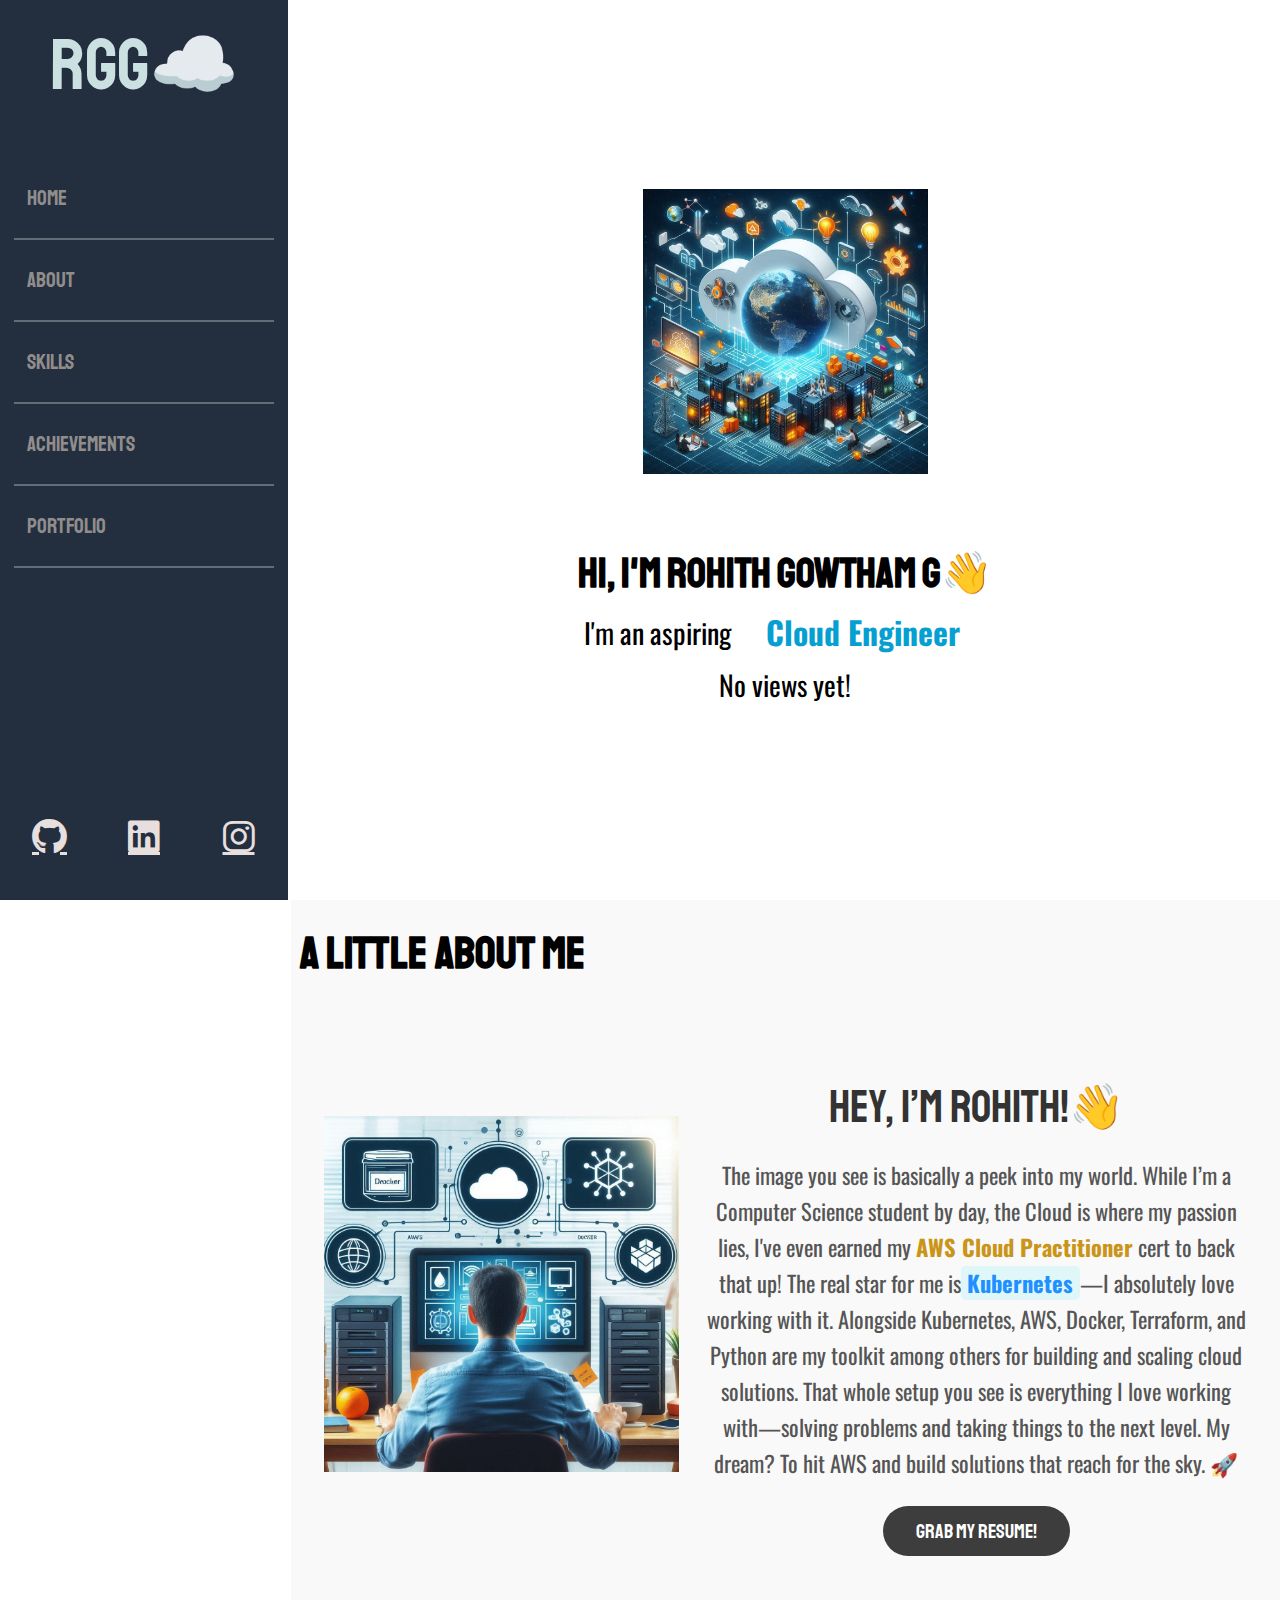
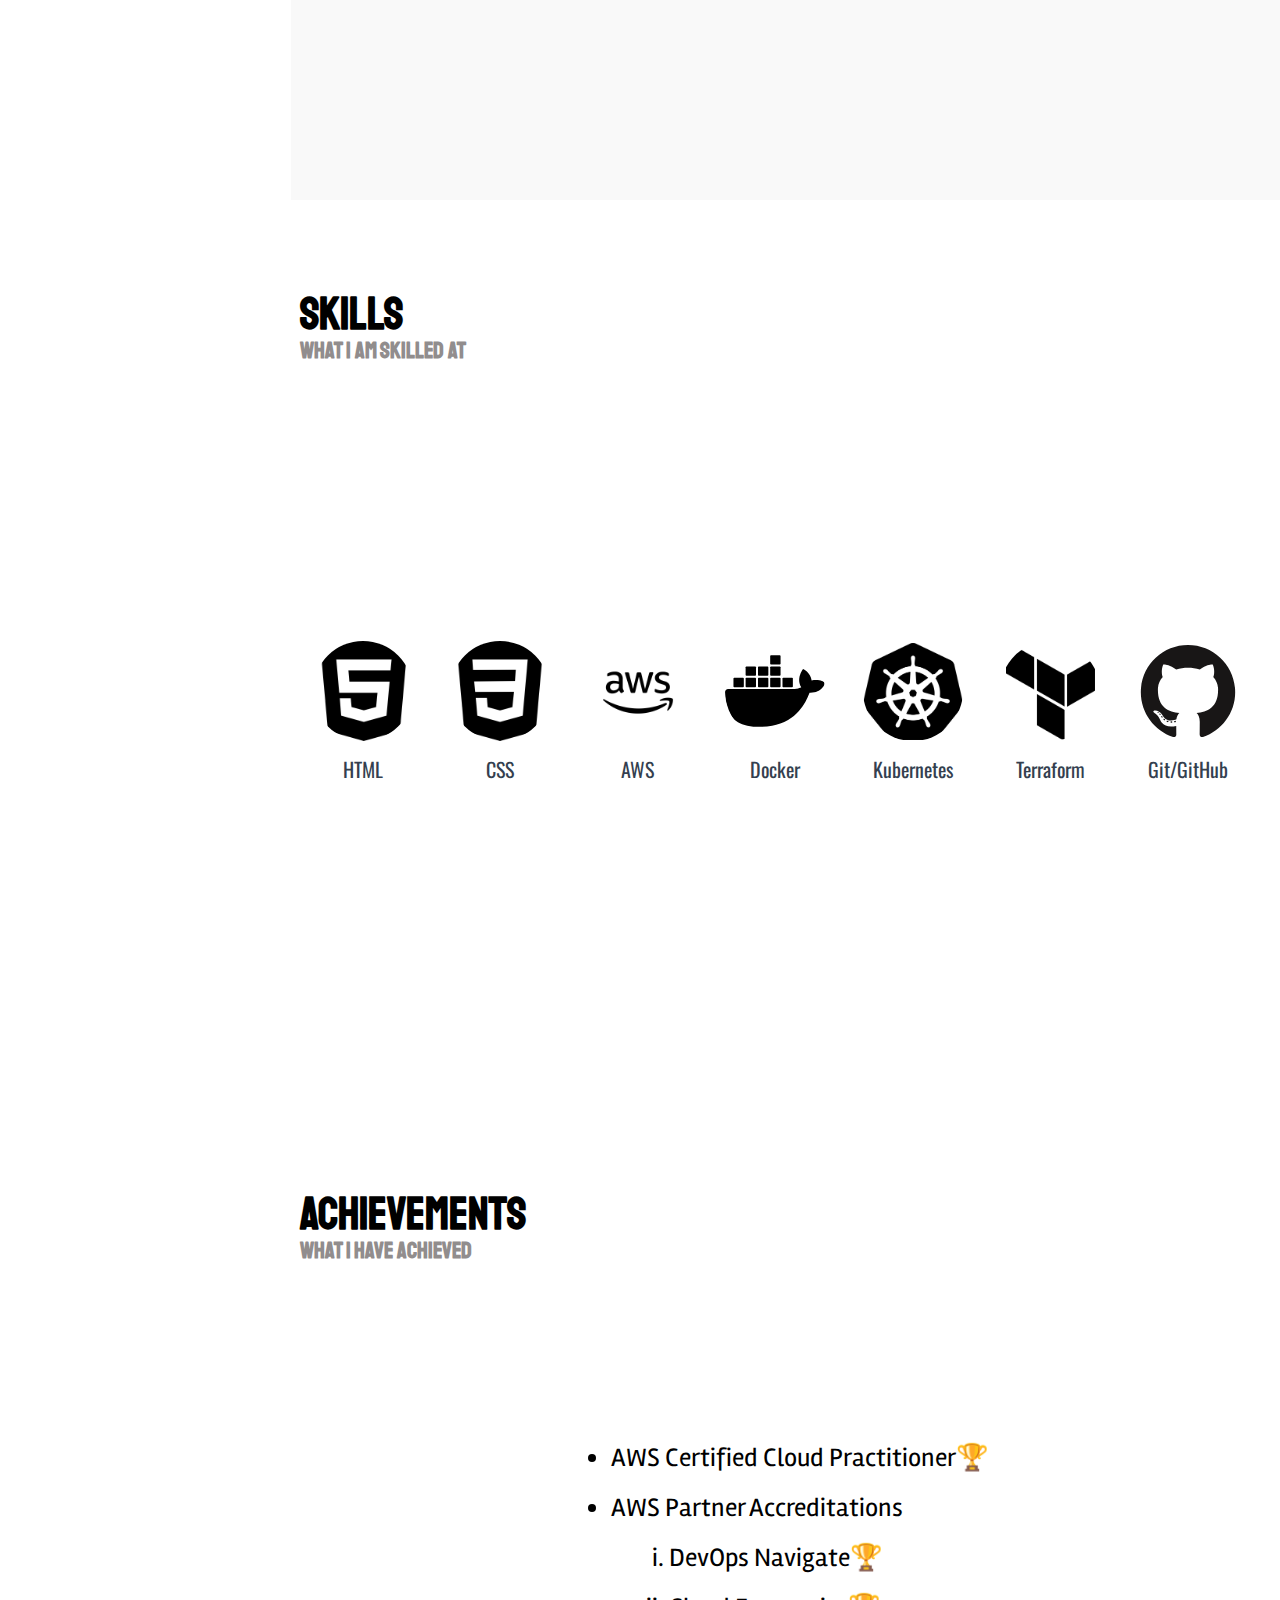
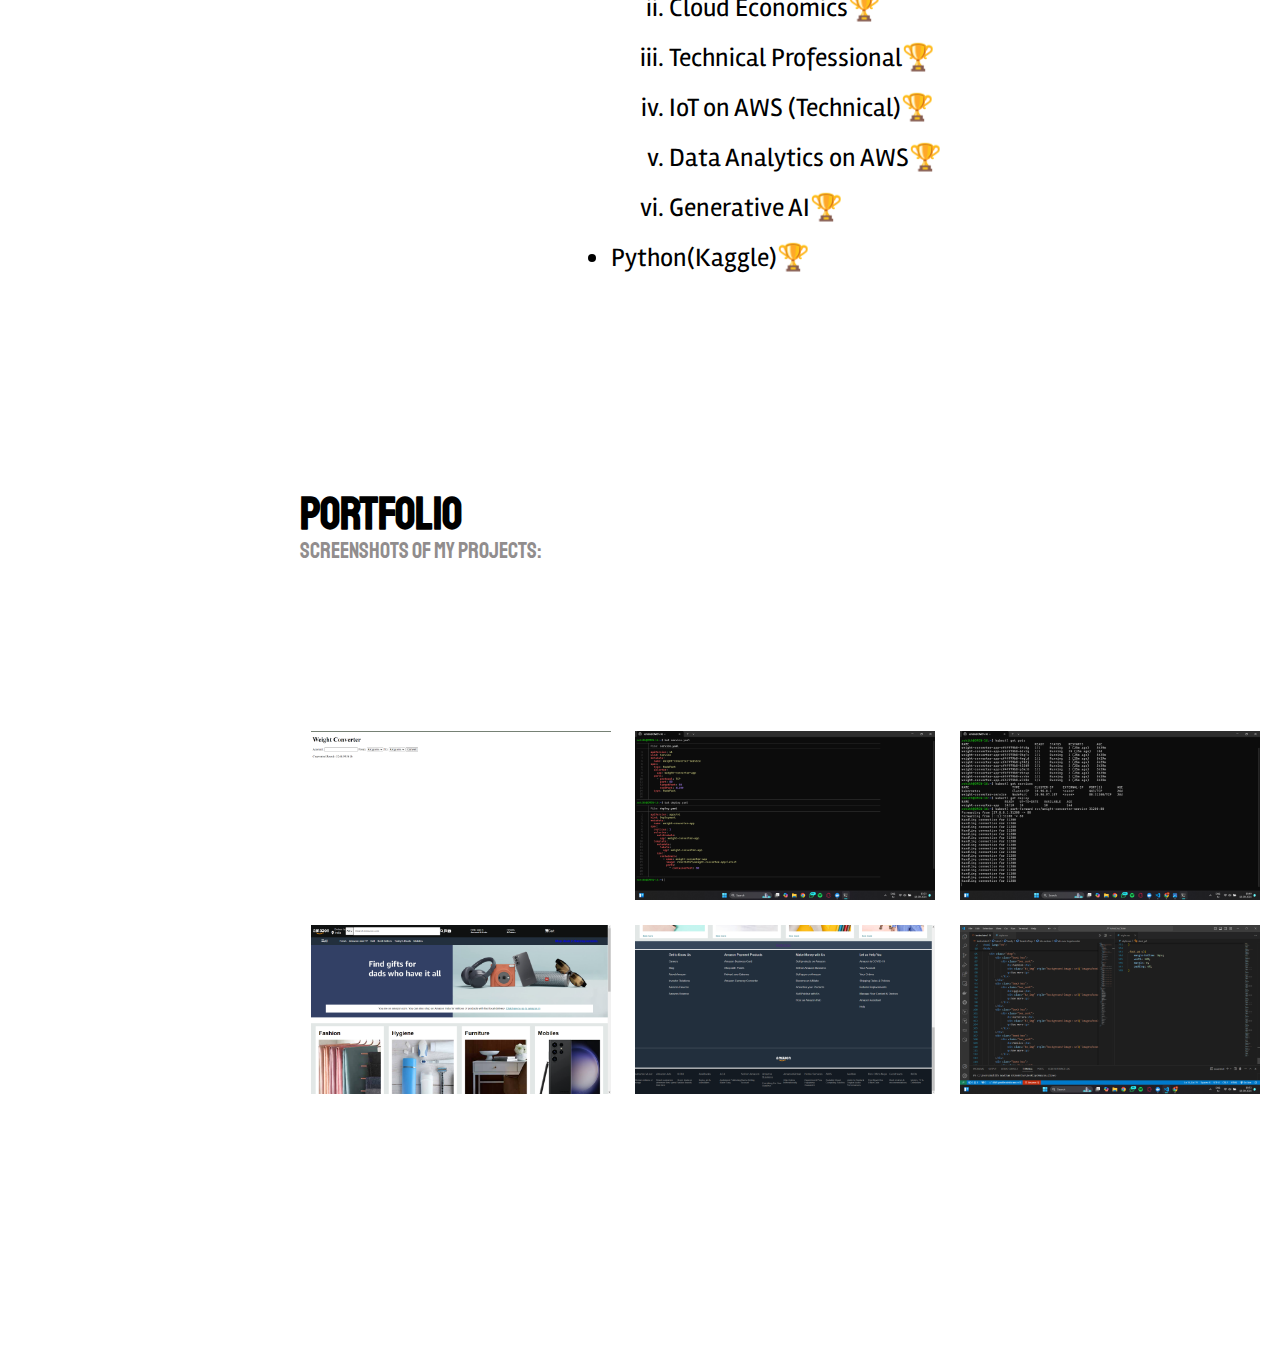
<file: index.html>
<!DOCTYPE html>
<html lang="en">
<head>
    <meta charset="UTF-8">
    <meta name="viewport" content="width=device-width, initial-scale=1.0">
    <title>Rohith Gowtham G</title>
    <link rel="apple-touch-icon" sizes="180x180" href="icons/apple-touch-icon.png">
    <link rel="icon" type="image/png" sizes="32x32" href="icons/favicon-32x32.png">
    <link rel="icon" type="image/png" sizes="16x16" href="icons/favicon-16x16.png">
    <link rel="manifest" href="icons/site.webmanifest">
    <link rel="stylesheet" href="style.css">
    <link rel="stylesheet" href="https://cdnjs.cloudflare.com/ajax/libs/font-awesome/6.0.0-beta3/css/all.min.css">
    <link href="https://fonts.googleapis.com/css?family=Lato" rel="stylesheet">
</head>
<body>
    <div class="hamburger" id="hamburger">
        <span></span>
        <span></span>
        <span></span>
    </div>
    <div class="sidebar" id="sidebar">
        <div class="sidebar-header">
            <h1><a href="https://resume.rohithgowthamg.cloud/" target="_blank" class="side-head">RGG☁️</a></h1>
        </div>
        <nav>
            <ul>
                <li><a href="#home">HOME</a></li>
                <hr>
                <li><a href="#about">ABOUT</a></li>
                <hr> 
                <li><a href="#skills">SKILLS</a></li>
                <hr>
                <li><a href="#achievements">ACHIEVEMENTS</a></li>
                <hr>               
                <li><a href="#portfolio">PORTFOLIO</a></li>
                <hr>
            </ul>
        </nav>
        <div class="socials">
            <a href="https://github.com/rohithgowthamg4927" target="_blank">
                <i class="fab fa-github"></i>
            </a>
            <a href="https://www.linkedin.com/in/rohithgowthamg11/" target="_blank">
                <i class="fab fa-linkedin"></i>
            </a>
            <a href="https://www.instagram.com/rohith._.gowtham/" target="_blank">
                <i class="fab fa-instagram"></i>
            </a>
        </div>
    </div>

    <div class="content">
        <section id="home">
            <div class="home-content">
                <div class="home-img">
                    <img src="images/icon.png" alt="my logo">
                </div>
                <div class="home-name">
                    <h2>Hi, I'm Rohith Gowtham G👋</h2>
                </div>
                <div class="static-text">I'm an aspiring</div>
                <div class="text-effects">
                    <ul>
                        <li><span>Cloud Engineer</span></li>
                        <li><span>DevOps Engineer</span></li>
                        <li><span>Solutions Architect</span></li>
                        <li><span>Software Engineer</span></li>
                    </ul>
                </div>
                <div class="page-views">No views yet!</div>
            </div>
        </section>
        

        <section id="about">
            <div class="about-container">
                <h2>A little about me</h2>
                <div class="about-content">
                    <div class="about-img">
                        <img src="images/logo1.png" alt="My Logo">
                    </div>
                    <div class="about-text">
                        <h3>Hey, I’m Rohith!👋</h3>
                        <p>The image you see is basically a peek into my world. While I’m a Computer Science
                        student by day, the Cloud is where my passion lies, I've even earned my <a href="https://www.credly.com/badges/208a233e-62c8-44f6-928e-e6fd290c16bb" target="_blank" class="badge-link">AWS Cloud Practitioner</a> cert to back that up! The real star for me is<span class="kubernetes-highlight">Kubernetes</span>—I absolutely love working with
                        it. Alongside Kubernetes, AWS, Docker, Terraform, and Python are my toolkit among others for building and scaling cloud
                        solutions. That whole setup you see is everything I love working with—solving problems and taking things to the next
                        level. My dream? To hit AWS and build solutions that reach for the sky. 🚀</p>
                        <div class="download-button">
                            <a href="RohithGowthamG-Resume.pdf" download>Grab My Resume!</a>
                        </div>
                    </div>
                </div>
            </div>
        </section>
        

        <section id="skills">
            <div class="myskills">
                <h2>Skills</h2>
                <h4>What I am skilled at</h4>
                <ul class="skill-list">
                    <li><img src="images/html.png" alt="HTML Icon"><span>HTML</span></li>
                    <li><img src="images/css.png" alt="CSS Icon"><span>CSS</span></li>
                    <li><img src="images/aws.png" alt="AWS Icon"><span>AWS</span></li>
                    <li><img src="images/docker.svg" alt="Docker Icon"><span>Docker</span></li>
                    <li><img src="images/kubernetes.png" alt="Kubernetes Icon"><span>Kubernetes</span></li>
                    <li><img src="images/terraform.png" alt="Terraform Icon"><span>Terraform</span></li>
                    <li><img src="images/GitHub.svg" alt="Git/GitHub Icon"><span>Git/GitHub</span></li>
                </ul>
            </div>
        </section>
        

        <section id="achievements">
            <h2>Achievements</h2>
            <h4>What I have achieved</h4>
            <ul>
                <li><a href="https://www.credly.com/badges/208a233e-62c8-44f6-928e-e6fd290c16bb">AWS Certified Cloud Practitioner🏆</a></li>
                <li><a href="https://www.credly.com/users/rohith-gowtham-g.d95a69ce">AWS Partner Accreditations</a></li>
                <ol>
                    <li>DevOps Navigate🏆</li>
                    <li>Cloud Economics🏆</li>
                    <li>Technical Professional🏆</li>
                    <li>IoT on AWS (Technical)🏆</li>
                    <li>Data Analytics on AWS🏆</li> 
                    <li>Generative AI🏆</li>
                </ol>
                <li><a href="https://www.kaggle.com/learn/certification/rohithgowthamg/python">Python(Kaggle)🏆</a></li>
            </ul>
        </section>

        
        <section id="portfolio">
            <h2>Portfolio</h2>
            <p>Screenshots of my Projects:</p>
        
            <div class="portfolio-grid">
                <!-- Weight Converter App -->
                <div class="flip-card">
                    <div class="flip-card-inner">
                        <div class="flip-card-front">
                            <img src="images/w-1.png" alt="Weight Converter App Screenshot 1">
                        </div>
                        <div class="flip-card-back">
                            <h3>Weight Converter App</h3>
                            <a href="https://github.com/rohithgowthamg4927/weight-converter-app" target="_blank">
                                <i class="fab fa-github"></i>
                            </a>
                        </div>
                    </div>
                </div>
        
                <img src="images/w-2.png" alt="Weight Converter App Screenshot 2">
                <img src="images/w-3.png" alt="Weight Converter App Screenshot 3">
        
                <!-- Amazon Clone -->
                <div class="flip-card">
                    <div class="flip-card-inner">
                        <div class="flip-card-front">
                            <img src="images/amz-1.png" alt="Amazon Clone Screenshot 1">
                        </div>
                        <div class="flip-card-back">
                            <h3>Amazon Frontend Clone</h3>
                            <a href="https://github.com/rohithgowthamg4927/amz-clone" target="_blank">
                                <i class="fab fa-github"></i>
                            </a>
                        </div>
                    </div>
                </div>
        
                <img src="images/amz-2.png" alt="Amazon Clone Screenshot 2">
                <img src="images/amz-3.png" alt="Amazon Clone Screenshot 3">
            </div>
        </section>
        
    </div>
    <script src="script.js"></script>
</body>
</html>
</file>
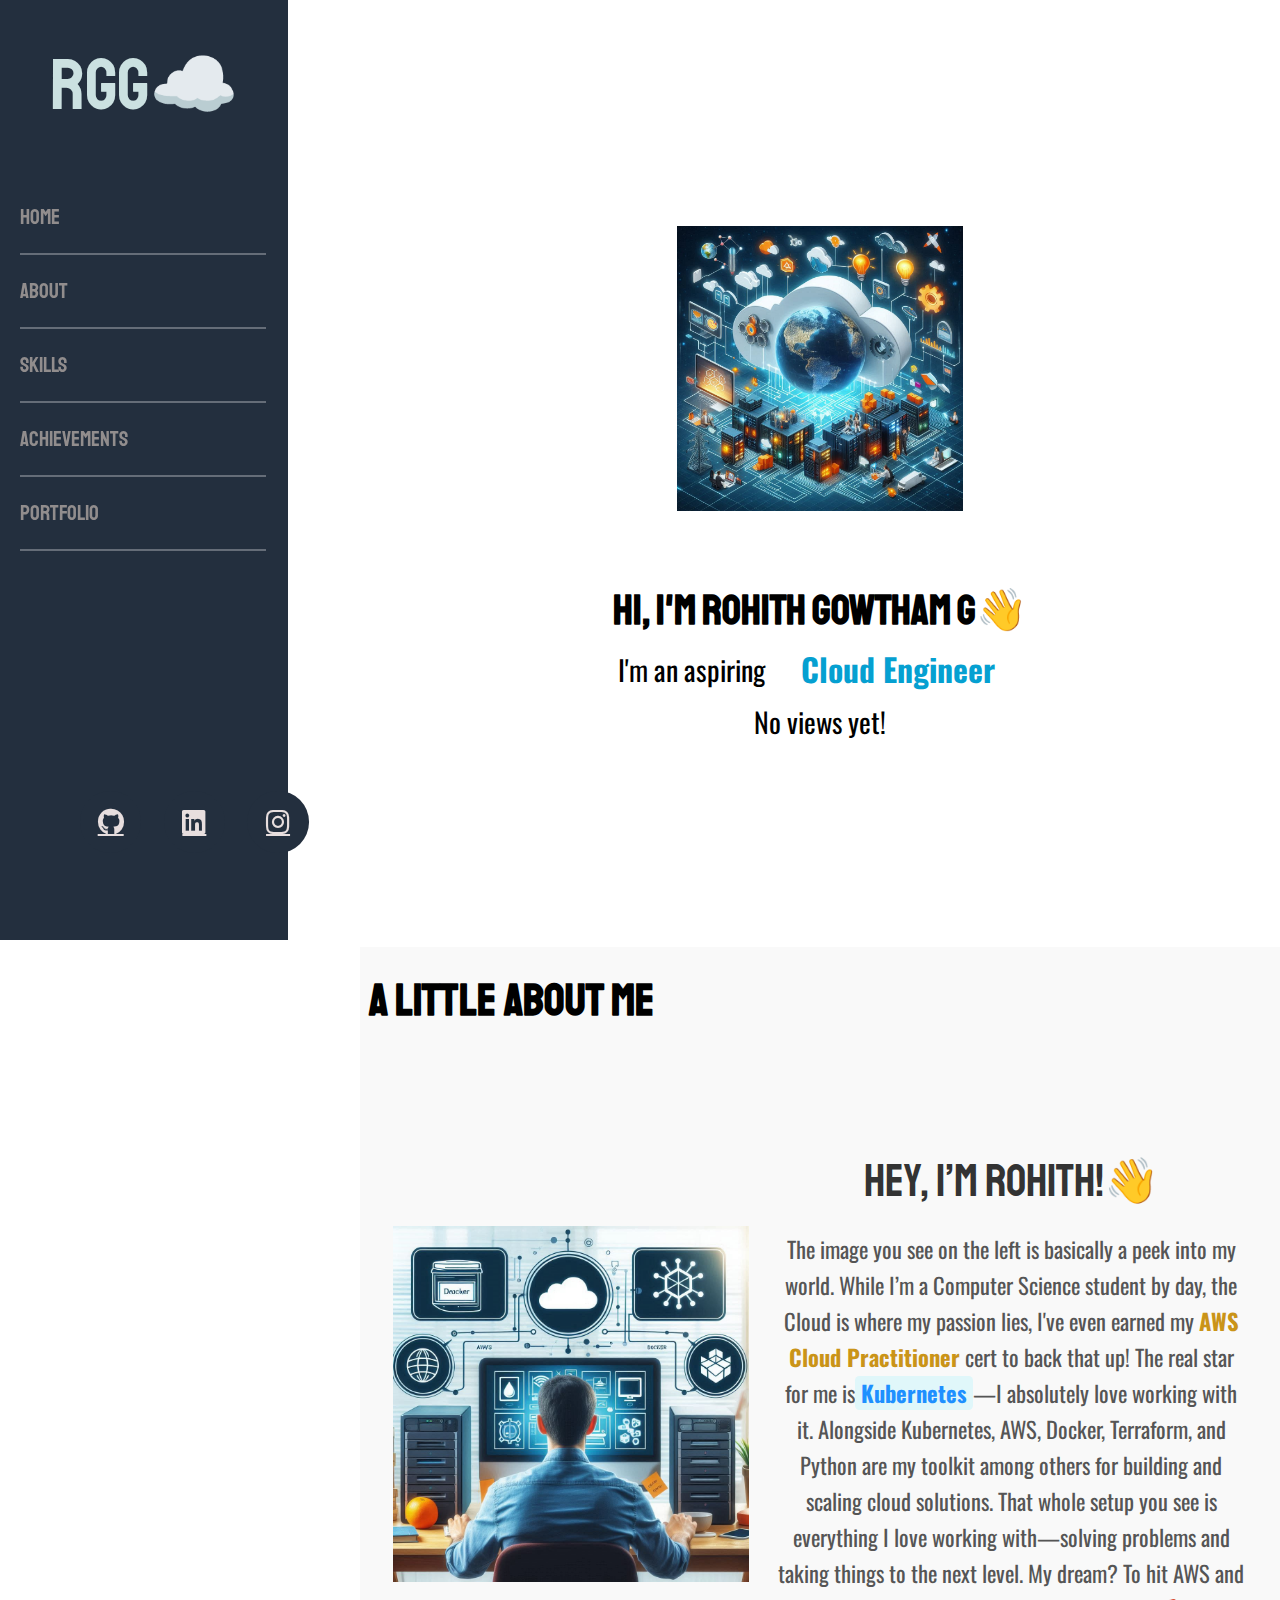
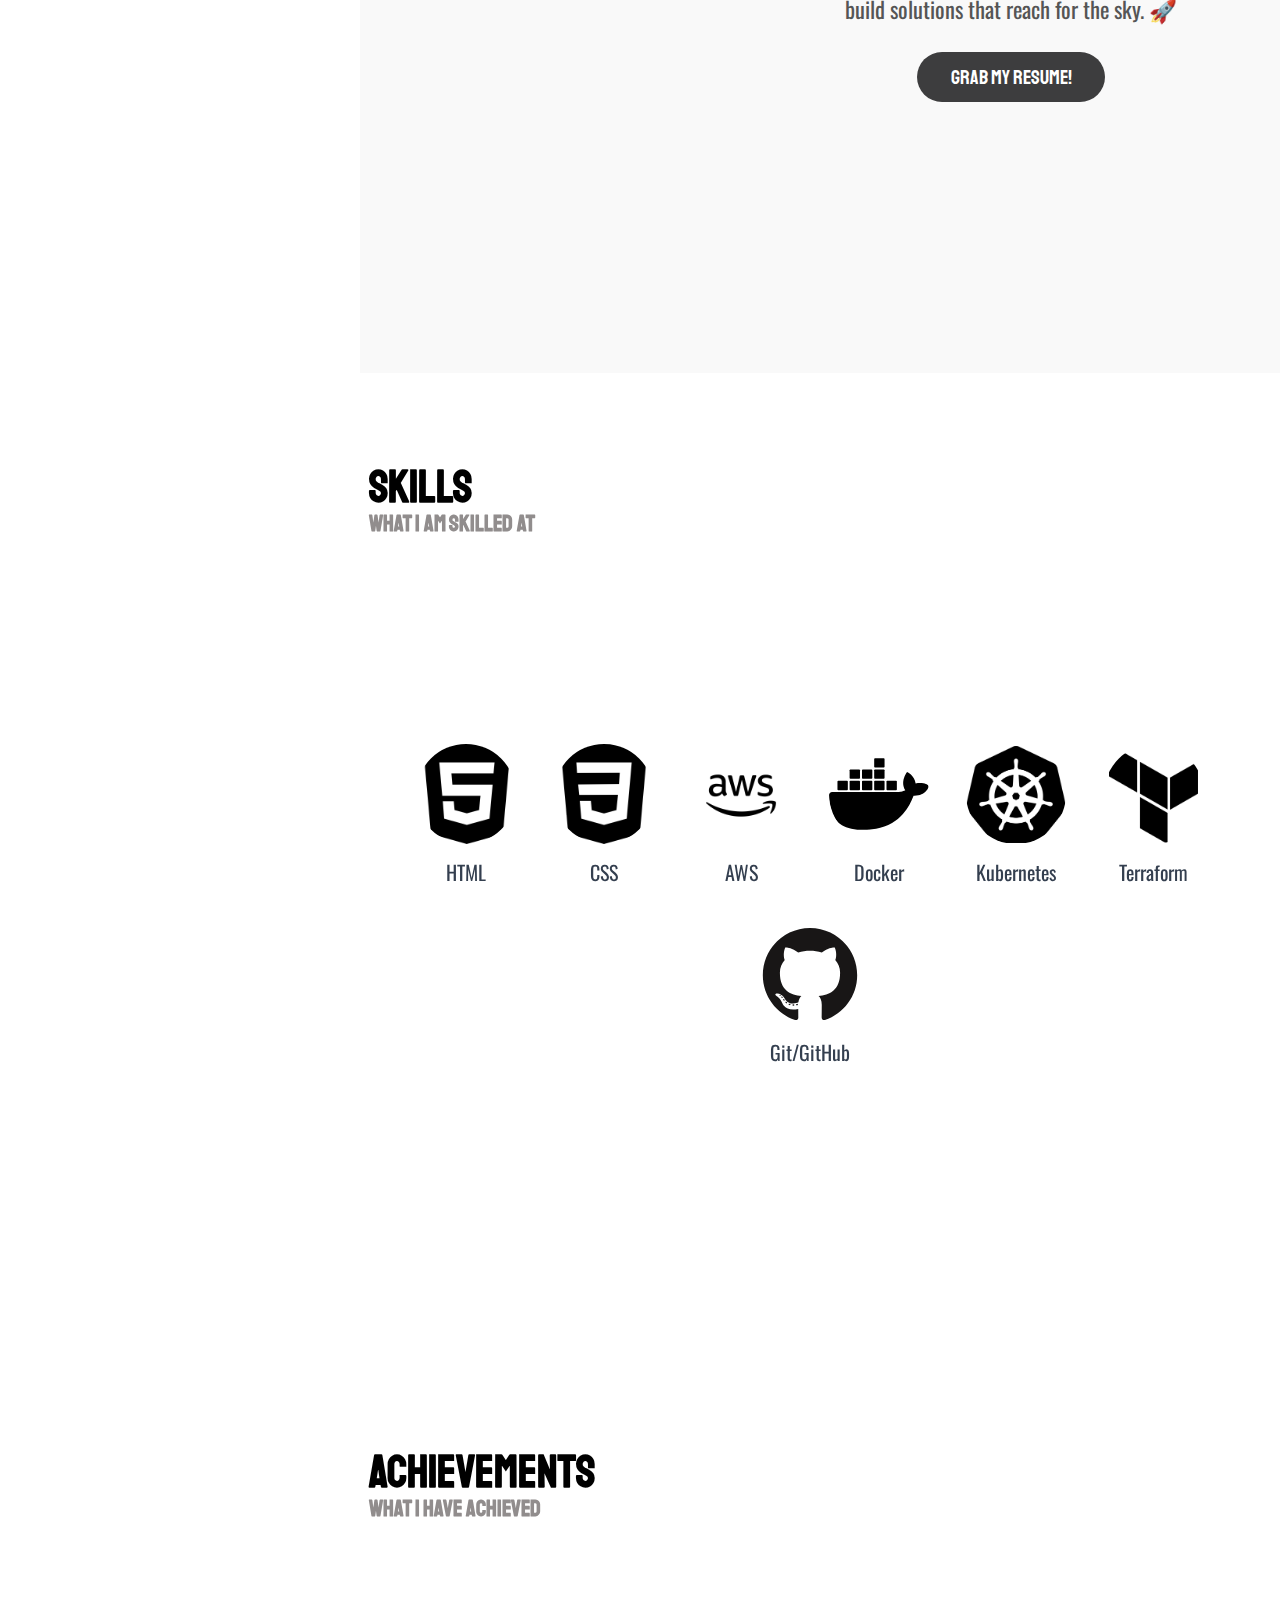
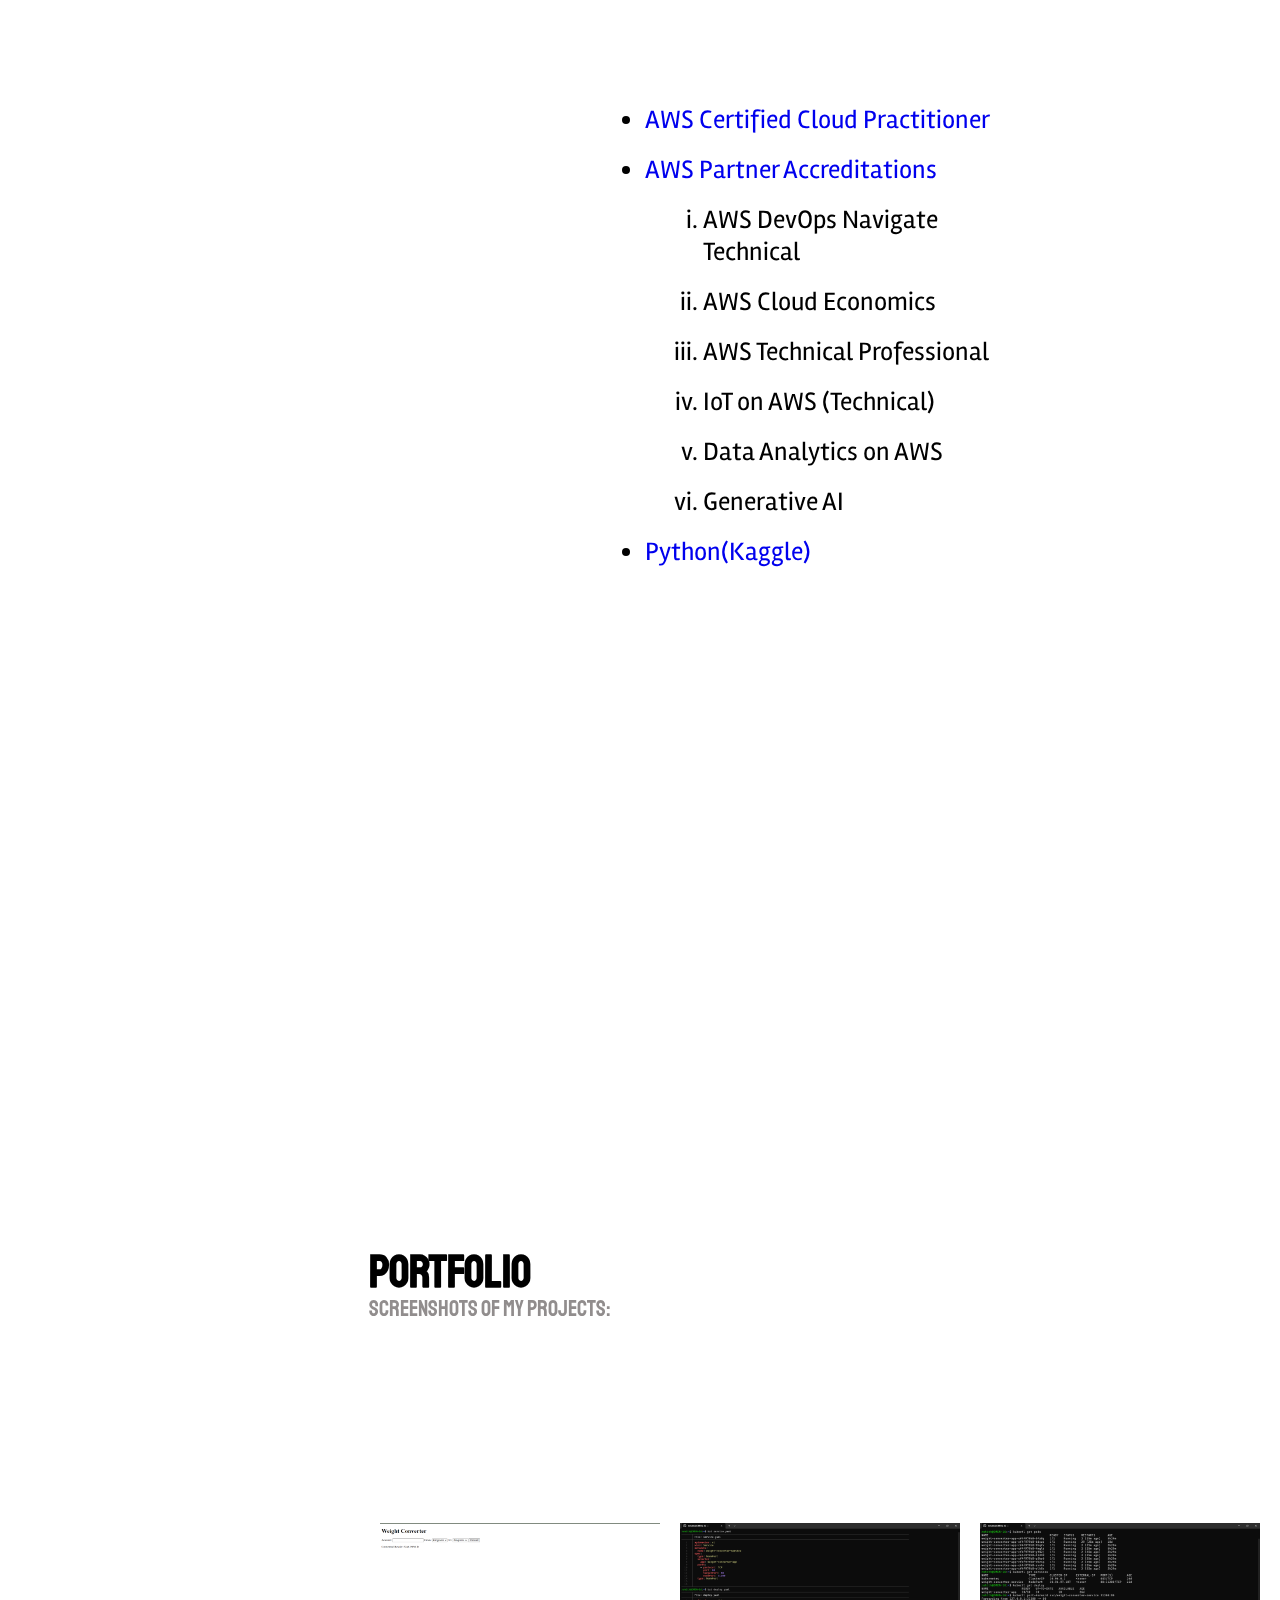
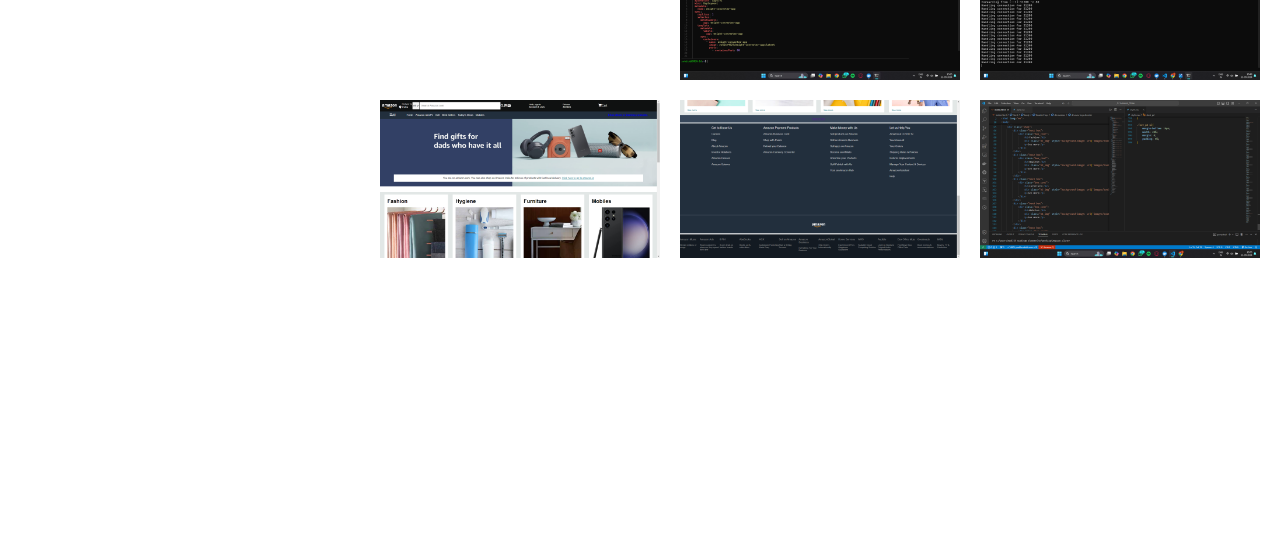
<file: website/index.html>
<!DOCTYPE html>
<html lang="en">
<head>
    <meta charset="UTF-8">
    <meta name="viewport" content="width=device-width, initial-scale=1.0">
    <title>Rohith Gowtham G Portfolio</title>
    <link rel="stylesheet" href="style.css">
    <link rel="stylesheet" href="https://cdnjs.cloudflare.com/ajax/libs/font-awesome/6.0.0-beta3/css/all.min.css">
    <link href="https://fonts.googleapis.com/css?family=Lato" rel="stylesheet">
</head>
<body>
    <div class="sidebar">
        <div class="sidebar-header">
            <h1><a href="https://resume.rohithgowthamg.cloud/" target="_blank" class="side-head">RGG☁️</a></h1>
        </div>
        <nav>
            <ul>
                <li><a href="#home">HOME</a></li>
                <hr>
                <li><a href="#about">ABOUT</a></li>
                <hr> 
                <li><a href="#skills">SKILLS</a></li>
                <hr>
                <li><a href="#achievements">ACHIEVEMENTS</a></li>
                <hr>               
                <li><a href="#portfolio">PORTFOLIO</a></li>
                <hr>

            </ul>
        </nav>
        <div class="socials">
            <a href="https://github.com/rohithgowthamg4927" target="_blank">
                <i class="fab fa-github"></i>
            </a>
            <a href="https://www.linkedin.com/in/rohithgowthamg11/" target="_blank">
                <i class="fab fa-linkedin"></i>
            </a>
            <a href="https://www.instagram.com/rohith._.gowtham/" target="_blank">
                <i class="fab fa-instagram"></i>
            </a>
        </div>
    </div>

    <div class="content">
        <section id="home">
            <div class="home-content">
                <div class="home-img">
                    <img src="../images-icons/icon.png" alt="my logo">
                </div>
                <div class="home-name">
                    <h2>Hi, I'm Rohith Gowtham G👋</h2>
                </div>
                <div class="static-text">I'm an aspiring</div>
                <div class="text-effects">
                    <ul>
                        <li><span>Cloud Engineer</span></li>
                        <li><span>DevOps Engineer</span></li>
                        <li><span>Solutions Architect</span></li>
                        <li><span>Software Engineer</span></li>
                    </ul>
                </div>
                <div class="page-views">No views yet!</div>
            </div>
        </section>
        

        <section id="about">
            <div class="about-container">
                <h2>A little about me</h2>
                <div class="about-content">
                    <div class="about-img">
                        <img src="../images-icons/logo1.png" alt="My Logo">
                    </div>
                    <div class="about-text">
                        <h3>Hey, I’m Rohith!👋</h3>
                        <p>The image you see on the left is basically a peek into my world. While I’m a Computer Science
                        student by day, the Cloud is where my passion lies, I've even earned my <a href="https://t.ly/myccpcert" target="_blank" class="badge-link">AWS Cloud Practitioner</a> cert to back that up! The real star for me is<span class="kubernetes-highlight">Kubernetes</span>—I absolutely love working with
                        it. Alongside Kubernetes, AWS, Docker, Terraform, and Python are my toolkit among others for building and scaling cloud
                        solutions. That whole setup you see is everything I love working with—solving problems and taking things to the next
                        level. My dream? To hit AWS and build solutions that reach for the sky. 🚀</p>
                        <div class="download-button">
                            <a href="resume/RohithGowthamG_Resume.pdf" download>Grab My Resume!</a>
                        </div>
                    </div>
                </div>
            </div>
        </section>
        

        <section id="skills">
            <div class="myskills">
                <h2>Skills</h2>
                <h4>What I am skilled at</h4>
                <ul class="skill-list">
                    <li><img src="../images-icons/html.png" alt="HTML Icon"><span>HTML</span></li>
                    <li><img src="../images-icons/css.png" alt="CSS Icon"><span>CSS</span></li>
                    <li><img src="../images-icons/aws.png" alt="AWS Icon"><span>AWS</span></li>
                    <li><img src="../images-icons/docker.svg" alt="Docker Icon"><span>Docker</span></li>
                    <li><img src="../images-icons/kubernetes.png" alt="Kubernetes Icon"><span>Kubernetes</span></li>
                    <li><img src="../images-icons/terraform.png" alt="Terraform Icon"><span>Terraform</span></li>
                    <li><img src="../images-icons/GitHub.svg" alt="Git/GitHub Icon"><span>Git/GitHub</span></li>
                </ul>
            </div>
        </section>
        

        <section id="achievements">
            <h2>Achievements</h2>
            <h4>What I have achieved</h4>
            <ul>
                <li><a href="https://www.credly.com/badges/208a233e-62c8-44f6-928e-e6fd290c16bb/linked_in_profile">AWS Certified Cloud Practitioner</a></li>
                <li><a href="https://www.credly.com/users/rohith-gowtham-g.d95a69ce">AWS Partner Accreditations</a></li>
                <ol>
                    <li>AWS DevOps Navigate Technical</li>
                    <li>AWS Cloud Economics</li>
                    <li>AWS Technical Professional</li>
                    <li>IoT on AWS (Technical)</li>
                    <li>Data Analytics on AWS</li> 
                    <li>Generative AI</li>
                </ol>
                <li><a href="https://www.kaggle.com/learn/certification/rohithgowthamg/python">Python(Kaggle)</a></li>
            </ul>
        </section>

        
        <section id="portfolio">
            <h2>Portfolio</h2>
            <p>Screenshots of my Projects:</p>
        
            <div class="portfolio-grid">
                <!-- Weight Converter App -->
                <div class="flip-card">
                    <div class="flip-card-inner">
                        <div class="flip-card-front">
                            <img src="../images-icons/w-1.png" alt="Weight Converter App Screenshot 1">
                        </div>
                        <div class="flip-card-back">
                            <h3>Weight Converter App</h3>
                            <p>This is a simple weight converter app that converts between kilograms and pounds, deployed completely on Kubernetes.</p>
                            <p>Tech Stack: HTML, Kubernetes, YAML</p>
                        </div>
                    </div>
                </div>
        
                <img src="../images-icons/w-2.png" alt="Weight Converter App Screenshot 2">
                <img src="../images-icons/w-3.png" alt="Weight Converter App Screenshot 3">
        
                <!-- Amazon Clone -->
                <div class="flip-card">
                    <div class="flip-card-inner">
                        <div class="flip-card-front">
                            <img src="../images-icons/amz-1.png" alt="Amazon Clone Screenshot 1">
                        </div>
                        <div class="flip-card-back">
                            <h3>Amazon Frontend Clone</h3>
                            <p>This is a non-funtional front-end clone of the Amazon shopping website designed using HTML and CSS.</p>
                            <p>Tech Stack: HTML, CSS</p>
                        </div>
                    </div>
                </div>
        
                <img src="../images-icons/amz-2.png" alt="Amazon Clone Screenshot 2">
                <img src="../images-icons/amz-3.png" alt="Amazon Clone Screenshot 3">
            </div>
        </section>
        
    </div>
    <script src="script.js"></script>
</body>
</html>
</file>
<file: style.css>
@import url('https://fonts.googleapis.com/css?family=Oswald|Rambla|Staatliches&display=swap');

:root {
    --font-staat: 'Staatliches', cursive;
    --font-os:  'Oswald', sans-serif;
    --font-ram: 'Rambla', sans-serif;
}

*, *::before, *::after {
    box-sizing: border-box;
}

body, html {
    margin: 0;
    padding: 0;
    font-family: Arial, sans-serif;
    overflow-x: hidden;
    overflow-y: auto;
    scroll-behavior: smooth;
    -webkit-overflow-scrolling: touch;
}

.sidebar {
    width: 22.5%;
    height: 100vh;
    background-color: #232f3e;
    position: fixed;
    top: 0;
    left: 0;
    display: flex;
    flex-direction: column;
    justify-content: space-between;
    color: white;
    padding: 0;
    overflow-y: auto;
    transition: transform 0.3s ease;
    transform: translateX(0);
    z-index: 1001;
}

.sidebar-header {
    display: flex;
    flex-direction: column;
    align-items: center;
    width: 100%;
    flex: 0 0 auto;
}

.side-head {
    font-size: 8vh;
    font-weight: 550;
    font-family: var(--font-staat);
    color: #cbe1e1;
    margin: 0;
    text-align: center;
    margin-bottom: 2.963vh;
    text-decoration: none;
}

nav ul {
    list-style-type: none;
    padding: 2vh 0;
    width: 100%;
    flex-grow: 1;
    display: flex;
    flex-direction: column;
    align-items: center;
}

nav ul li {
    padding: 2vh 0;
    width: 100%;
    margin-left: 6vh;
}

nav ul li a {
    text-decoration: none;
    color: rgb(145, 141, 141);
    font-family: var(--font-staat);
    font-size: 1.33rem;
    font-weight: lighter;
    text-transform: uppercase;
    transition: color 0.3s ease;
    display: block;
    width: 100%;
}

nav ul li a:hover {
    color: #e36e6e;
    font-weight: 500;
}

hr {
    border: 0.72px solid rgba(255, 255, 255, 0.3);
    width: 90%;
    margin: 1vh auto;
}

.socials {
    display: flex;
    justify-content: center;
    gap: 2.5vh;
    padding: 3vh 0;
    margin-top: auto;
    flex: 0 0 auto;
}

.socials a {
    display: inline-block;
    width: 8vh;
    height: 8vh;
    border-radius: 50%;
    background-color: #232f3e;
    color: rgb(231, 222, 222);
    font-size: 4vh;
    display: flex;
    justify-content: center;
    align-items: center;
    transition: background-color 0.3s ease, color 0.3s ease;
}

.socials a:hover {
    background-color: #e36e6e;
    color: white;
}

.hamburger {
    display: none;
    flex-direction: column;
    cursor: pointer;
    position: fixed;
    top: 5vh;
    right: 5vh;
    z-index: 1001;
}

.hamburger span {
    height: 1.1vh;
    border-radius: 3.5vh;
    width: 12vw;
    background: #232f3e;
    margin: 0.7vh 0;
    transition: 0.4s;
}

@media (max-width: 768px) {

    .side-head {
        font-size: 5.6vh;
    }

    nav ul li a {
        font-size: 4vw;
    }

    hr {
        width: 80%;
        margin: 1vh 0;
    }

    .hamburger {
        display: flex;
    }

    .sidebar {
        transform: translateX(-100%);
        width: 75%;
    }

    .sidebar.active {
        transform: translateX(0);
    }

    .content {
        margin-left: 0;
        width: 100%;
    }
}

@media (max-width: 435px) {
    body, html {
        overflow-y: auto;
        -webkit-overflow-scrolling: touch !important;
    }

    .side-head {
        font-size: 4vh;
    }

    nav ul li {
        display: flex;
        margin-left: 5vh;
    }

    nav ul li a {
        font-size: 4vw;
    }

    .sidebar {
        width: 60%;
        overflow-y: auto;
    }
    .socials {
        gap: 1.5vh;
        padding: 5vh 0;
    }
    .socials a {
        width: 6vh;
        height: 6vh;
        font-size: 3vh;
    }
}


.content {
    margin-left: 22.7%;
    width: calc(100% - 22.7%);
}

@media (max-width: 768px) {
    .content {
        margin-left: 0;
        width: 100%;
    }
}

@media (max-width: 435px) {
    .content {
        margin-left: 0;
        width: 100%;
    }
}

section {
    height: 100vh;
    display: flex;
    justify-content: center;
    align-items: center;
    padding: 20px;
    text-align: center;
}

section h2 {
    font-size: 2em;
    font-family: var(--font-staat);
    margin-bottom: 20px;
}

section p {
    font-size: 1.5em;
}

#home {
    text-align: center;
    padding-top: 0;
}

.home-img img {
    height: 34.72vh;
    width: 22.29vw;
    margin-bottom: 2.5vh;
}

.home-name h2 {
    font-family: var(--font-staat);
    font-size: 4.58vh;
    font-weight: bold;
    color: #000000;
    margin-bottom: 1.3vh;
}

.static-text {
    font-family: var(--font-os);
    font-size: 3.13vh;
    font-weight: normal;
    color: #000000;
    display: inline-block;
    vertical-align: middle;
}

.text-effects {
    display: inline-block;
    font-family: var(--font-os);
    font-size: 3.52vh;
    font-weight: bold;
    color: #05a0d1;
    margin-left: 0.39vw;
    height: 4.58vh;
    line-height: 4.58vh;
    position: relative;
    overflow: hidden;
    vertical-align: middle;
}

.text-effects ul {
    padding: 0;
    margin: 0;
    list-style: none;
    position: relative;
    animation: slide 8s infinite;
    vertical-align: middle;
}

.text-effects li {
    height: 4.58vh;
    line-height: 4.58vh;
}

.page-views {
    font-family: var(--font-os);
    font-size: 3.1vh;
    font-weight: normal;
    margin-top: 1.2vh;
}

.page-views:hover {
    transform: scale(1.24);
}

@keyframes slide {

    0%, 20% {
        top: 0;
    }

    25%, 45% {
        top: -4.58vh;
    }

    50%, 70% {
        top: -9.16vh;
    }

    75%, 95% {
        top: -13.74vh;
    }

    100% {
        top: 0;
    }
}

@media (max-width: 768px) {
    .home-img img {
        height: 30vh;
        width: 50vw;
        margin-bottom: 2vh;
    }

    .home-name h2 {
        font-size: 4vh;
    }

    .static-text {
        font-size: 2.8vh;
    }

    .text-effects {
        font-size: 3vh;
        height: 4vh;
        line-height: 4vh;
        position: relative;
        overflow: hidden;
    }

    .text-effects ul {
        animation: slide 8s infinite;
    }

    .text-effects li {
        height: 4vh;
        line-height: 4vh;
    }

    .page-views {
        font-size: 2.8vh;
    }
}

/* For smaller devices like phones (max-width: 425px) */
@media (max-width: 435px) {
    .home-img img {
        height: 25vh;
        width: 60vw;
        margin-bottom: 1.5vh;
    }

    .home-name h2 {
        font-size: 3.5vh;
    }

    .static-text {
        font-size: 2.5vh;
    }

    .text-effects {
        font-size: 2.8vh;
        height: 3.5vh;
        line-height: 3.5vh;
        position: relative;
        overflow: hidden;
    }
    .text-effects ul {
        animation: slidePhone 7s infinite;
    }
    .text-effects li {
        height: 3.5vh;
        line-height: 3.5vh;
    }
    .page-views {
        font-size: 2.5vh;
    }
}


@keyframes slidePhone {
    0%, 15% {
        top: 0;
    }
    25%, 40% {
        top: -3.5vh;
    }
    50%, 65% {
        top: -7vh;
    }
    75%, 90% {
        top: -10.5vh;
    }
    100% {
        top: 0;
    }
}

@keyframes slideTablet {
    0%, 20% {
        top: 0;
    }
    30%, 45% {
        top: -4vh;
    }
    55%, 70% {
        top: -8vh;
    }
    80%, 95% {
        top: -12vh;
    }
    100% {
        top: 0;
    }
}


#about {
    padding: 7vh 2.6vw;
    background-color: #f9f9f9;
    position: relative;
}

.about-container {
    max-width: 83.33vw;
    margin: 0 auto;
    display: flex;
    flex-direction: column;
    justify-content: center;
    height: 100vh;
    align-items: center;
}

.about-container h2 {
    font-family: var(--font-staat);
    position: absolute;
    font-size: 5vh;
    left: 1vh;
    top: 2.78vh;
    margin: 0;
}

.about-content {
    display: flex;
    align-items: center;
    margin-top: 5vh;
    margin-bottom: 17vh;
}

.about-img img {
    width: 27.78vw;
    height: 59.03vh;
    margin-right: 2.08vw;
}

.about-text h3 {
    font-size: 4.94vh;
    font-family: var(--font-staat);
    font-weight: 500;
    text-transform: uppercase;
    color: #333;
    margin-bottom: 2.08vh;
}

.about-text p {
    font-size: 2.5vh;
    font-family: var(--font-os);
    color: #555;
    line-height: 1.6;
    margin-bottom: 2.78vh;
}

.download-button a {
    display: inline-block;
    padding: 1.39vh 2.6vw;
    font-size: 2.22vh;
    font-family: var(--font-staat);
    color: #fff;
    background-color: #3d3d3e;
    text-decoration: none;
    border-radius: 3.47vh;
    transition: background-color 0.3s ease;
}

.download-button a:hover {
    background-color: #1c1c1d;
    transform: translate(1.5);
}

.kubernetes-highlight {
    color: #1e90ff;
    font-weight: bold;
    background-color: #e0f7fa;
    padding: 0 0.5vw;
    border-radius: 0.5vh;
    position: relative;
    cursor: pointer;
}

.kubernetes-highlight::after {
    content: 'Container orchestration at scale!';
    position: absolute;
    bottom: 100%;
    left: 50%;
    transform: translateX(-50%);
    background-color: #333;
    color: #fff;
    padding: 0.8vh 1.5vw;
    border-radius: 0.5vh;
    font-size: 2vh;
    white-space: nowrap;
    opacity: 0;
    pointer-events: none;
    transition: opacity 0.3s ease;
}

.kubernetes-highlight:hover::after {
    opacity: 1;
}


.badge-link {
    color: #ca9418;
    font-weight: bold;
    text-decoration: none;
    transition: color 0.3s ease, border-color 0.3s ease;
}

.badge-link:hover {
    color: #d87f00;
    text-decoration: none;
}


@media (max-width: 768px) {
    #about {
        padding: 5vh 5vw;
    }

    .about-container h2 {
        font-size: 4.5vh;
        left: 2vh;
        top: 2vh;
    }

    .about-content {
        flex-direction: column;
        align-items: center;
        margin-bottom: 10vh;
    }

    .about-img img {
        width: 60vw;
        height: auto;
        margin: 0 0 4vh 0;
    }

    .about-text h3 {
        font-size: 2.5vh;
    }

    .about-text p {
        font-size: 1.7vh;
        text-align: center;
    }

    .download-button a {
        font-size: 2vh;
        padding: 1vh 2.5vw;
    }
}


@media (max-width: 435px) {
    #about {
        padding: 3vh 3vw;
    }

    .about-container h2 {
        font-size: 3.8vh;
        left: 1.5vh;
        top: 1.5vh;
    }

    .about-content {
        flex-direction: column;
        align-items: center;
        margin-bottom: 8vh;
    }

    .about-img img {
        width: 80vw;
        height: auto;
        margin: 0 0 3vh 0;
        margin-top: 4vh;
    }

    .about-text h3 {
        font-size: 3.2vh;
    }

    .about-text p {
        font-size: 2vh;
        text-align: center;
    }

    .download-button a {
        font-size: 1.8vh;
        padding: 0.8vh 2vw;
    }
}



#skills {
    position: relative;
    margin-top: 6.94vh;
    padding-left: 0;
}

.myskills h2 {
    font-size: 4.94vh;
    font-family: var(--font-staat);
    color: #000000;
    position: absolute;
    top: 2.78vh;
    left: 1vh;
    margin: 0;
    margin-bottom: 11.11vh;
    text-transform: uppercase;
}

.myskills h4 {
    font-family: var(--font-staat);
    font-size: 2.5vh;
    text-transform: capitalize;
    color: rgb(145, 141, 141);
    position: absolute;
    top: 8.33vh;
    left: 1vh;
    margin: 0;
}

.skill-list {
    list-style: none;
    padding: 0;
    display: flex;
    justify-content: center;
    align-items: center;
    flex-wrap: wrap;
    gap: 4.17vh;
}

.skill-list li {
    display: flex;
    align-items: center;
    flex-direction: column;
    text-align: center;
    justify-content: center;
}

.skill-list li img {
    width: 11.11vh;
    height: 11.11vh;
    border-radius: 60%;
    transition: background-color 0.7s ease;
}

.skill-list li span {
    margin-top: 1.39vh;
    font-family: var(--font-os);
    font-size: 2.22vh;
    color: #343f4f;
}

.skill-list li:hover img {
    background-color: #283e59;
    box-shadow: 0 0 2.08vh rgba(0, 0, 0, 0.3);
    transform: scale(1.15);
}

.skill-list li:hover span {
    background-color: #283e593c;
}

#achievements {
    position: relative;
    margin-top: 0;
    margin-bottom: 0;
    text-align: center;
    padding-left: 0%;
}

#achievements h2 {
    font-family: var(--font-staat);
    font-size: 4.94vh;
    font-weight: bold;
    text-transform: uppercase;
    color: #000000;
    position: absolute;
    top: 2.78vh;
    left: 1vh;
    margin: 0;
}

#achievements h4 {
    font-family: var(--font-staat);
    font-size: 2.5vh;
    text-transform: capitalize;
    color: rgb(145, 141, 141);
    position: absolute;
    top: 8.33vh;
    left: 1vh;
    margin: 0;
}

#achievements ul {
    list-style-type: disc;
    margin-top: 15vh;
    margin-left: 0;
    font-family: var(--font-ram);
    font-size: 2.9vh;
    color: #000000;
    text-align: left;
    display: inline-block;
    padding-left: 5%;
}

#achievements ol {
    list-style-type: lower-roman;
    font-family: var(--font-ram);
    margin-left: 5%;
}

#achievements li {
    margin-bottom: 2vh;
    font-family: var(--font-ram);
}

#achievements li a {
    color: #000000;
    text-decoration: none;
}

#achievements li a:visited {
    color: #333;
}

#achievements li:hover, #achievements li a:hover {
    color: #05a0d1;
    transition: color 0.3s ease-in-out;
}

#portfolio {
    position: relative;
    padding-left: 0;
}

#portfolio h2 {
    font-family: var(--font-staat);
    font-size: 4.94vh;
    font-weight: bold;
    text-transform: uppercase;
    color: #000000;
    position: absolute;
    top: 2.78vh;
    left: 1vh;
    margin: 0;
}

#portfolio p {
    font-family: var(--font-staat);
    font-size: 2.47vh;
    color: rgb(145, 141, 141);
    text-transform: capitalize;
    position: absolute;
    top: 8.23vh;
    left: 1vh;
    margin: 0;
}


#portfolio {
    text-align: center;
    padding: 20px;
}


.portfolio-grid {
    display: grid;
    grid-template-columns: repeat(3, 1fr);
    gap: 2.75vh;
    justify-items: center;
}


img {
    width: 100%;
    height: auto;
    max-width: 61.72vh;
    object-fit: contain;
}


.flip-card {
    width: 100%;
    max-width: 61.72vh;
    height: auto;
    perspective: 1000px;
    margin-bottom: 2vh;
}


.flip-card-inner {
    position: relative;
    width: 100%;
    height: 100%;
    text-align: center;
    transition: transform 0.8s;
    transform-style: preserve-3d;
}


.flip-card:hover .flip-card-inner {
    transform: rotateY(180deg);
}


.flip-card-front,
.flip-card-back {
    position: absolute;
    width: 100%;
    height: 100%;
    backface-visibility: hidden;
}


.flip-card-front img {
    width: 100%;
    height: auto;
    object-fit: contain;
}


.flip-card-back {
    background-color: #232f3e;
    color: white;
    transform: rotateY(180deg);
    display: flex;
    flex-direction: column;
    justify-content: center;
    align-items: center;
    padding: 20px;
}


.flip-card-back h3 {
    font-size: 1.5rem;
    margin-top: 2vh;
    font-family: var(--font-staat);
    position: absolute;
    top: 1.37vh;
    bottom: 1.37vh;
}

.flip-card-back a {
    display: inline-block;
    width: 6.8vh;
    height: 6.8vh;
    border-radius: 50%;
    background-color: #232f3e;
    color: rgb(231, 222, 222);
    font-size: 5vh;
    margin-top: 9vh;
    display: flex;
    justify-content: center;
    align-items: center;
    transition: background-color 0.3s ease, color 0.3s ease;
    position: relative;
    z-index: 10;
}

.flip-card-back a:hover {
    background-color: #e36e6e;
    color: white;
}

@media (max-width: 768px) {
    .portfolio-grid {
        grid-template-columns: repeat(2, 1fr);
        gap: 3vh;
    }

    .flip-card {
        max-width: 90%;
        height: 35vh;
        margin-bottom: 3vh;
    }

    img {
        max-width: 100%;
    }

    .flip-card-back h3 {
        font-size: 1.4rem;
    }

    .flip-card-back a {
        width: 6vh;
        height: 6vh;
        font-size: 4.5vh;
    }
}

@media (max-width: 435px) {
    .portfolio-grid {
        margin-top: 350%;
        grid-template-columns: 1fr;
        gap: 2vh;
        overflow-y: auto;
    }

    .flip-card,
    .flip-card-back,
    img {
        max-width: 90%;
        height: 30vh;
        margin-bottom: 2vh;
    }

    .flip-card-back h3 {
        font-size: 1.5rem;
        margin-top: 1vh;
        display: flex;
        justify-content: center;
    }

    .flip-card-back a {
        width: 8vh;
        height: 8vh;
        font-size: 5vh;
    }
}
</file>
<file: website/style.css>
@import url('https://fonts.googleapis.com/css?family=Oswald|Rambla|Staatliches&display=swap');

:root {
    --font-staat: 'Staatliches', cursive;
    --font-os:  'Oswald', sans-serif;
    --font-ram: 'Rambla', sans-serif;
}


body, html {
    margin: 0;
    padding: 0;
    font-family: Arial, sans-serif;
    overflow-x: hidden;
    scroll-behavior: smooth;
}

.sidebar {
    width: 22.5%;
    height: 100vh;
    background-color: #232f3e;
    position: fixed;
    top: 0;
    left: 0;
    display: flex;
    flex-direction: column;
    justify-content: space-between;
    align-items: flex-start;
    color: white;
    padding: 20px 0;
}

.sidebar-header {
    display: flex;
    justify-content: center;
    align-items: center;
    flex-direction: column;
    width: 100%;
}



.side-head {
    font-size: 8vh;
    font-weight: 550;
    font-family: var(--font-staat);
    color: #cbe1e1;
    margin: 0;
    text-align: center;
    margin-bottom: 2.963vh;
    text-decoration: none;
}

.side-head:hover {
    color: #e36e6e;
    transform: scale(1.5);
}

.cloud-emoji {
    color: inherit;
}

.cloud-emoji:hover {
    color: #e36e6e;
}


nav ul {
    list-style-type: none;
    padding: 20px;
    width: 100%;
    text-align: left;
    flex-grow: 1;
    display: flex;
    flex-direction: column;
    align-items: center;
}

nav ul li {
    padding: 15px 20px;
    width: 100%;
    text-align: start;
}

nav ul li a {
    text-decoration: none;
    color: rgb(145, 141, 141);
    font-family: var(--font-staat);
    font-size: 1.33rem;
    font-weight: lighter;
    text-transform: uppercase;
    transition: color 0.3s ease;
    display: block;
    width: 100%;
}

nav ul li a:hover {
    color: #e36e6e;
    font-weight: 500;
}

hr {
    border: 0.72px solid rgba(255, 255, 255, 0.3);
    width: 130%;
}



.socials {
    display: flex;
    justify-content: center;
    gap: 2.5vh;
    padding: 7.5vh;
    margin-top: auto;
    margin-left: 1.4vh;
}

.socials a {
    display: inline-block;
    width: 6.8vh;
    height: 6.8vh;
    border-radius: 50%;
    background-color: #232f3e;
    color: rgb(231, 222, 222);
    font-size: 3vh;
    display: flex;
    justify-content: center;
    align-items: center;
    transition: background-color 0.3s ease, color 0.3s ease;
}


.socials a:hover {
    background-color: #e36e6e;
    color: white;
}



.content {
    margin-left: 360px;
    width: calc(100% - 360px);
}

section {
    height: 100vh;
    display: flex;
    justify-content: center;
    align-items: center;
    padding: 20px;
    text-align: center;
}

section h2 {
    font-size: 2em;
    font-family: var(--font-staat);
    margin-bottom: 20px;
}

section p {
    font-size: 1.5em;
}

#home {
    text-align: center;
    padding-top: 3vh;
}

.home-img img {
    height: 34.72vh;
    width: 22.29vw;
    margin-bottom: 2.5vh;
}

.home-name h2 {
    font-family: var(--font-staat);
    font-size: 4.58vh;
    font-weight: bold;
    color: #000000;
    margin-bottom: 1.3vh;
}

.static-text {
    font-family: var(--font-os);
    font-size: 3.13vh;
    font-weight: normal;
    color: #000000;
    display: inline-block;
    vertical-align: middle;
}

.text-effects {
    display: inline-block;
    font-family: var(--font-os);
    font-size: 3.52vh;
    font-weight: bold;
    color: #05a0d1;
    margin-left: 0.39vw;
    height: 4.58vh;
    line-height: 4.58vh;
    position: relative;
    overflow: hidden;
    vertical-align: middle;
}

.text-effects ul {
    padding: 0;
    margin: 0;
    list-style: none;
    position: relative;
    animation: slide 8s infinite;
    vertical-align: middle;
}

.text-effects li {
    height: 4.58vh;
    line-height: 4.58vh;
}

.page-views {
    font-family: var(--font-os);
    font-size: 3.1vh;
    font-weight: normal;
    margin-top: 1.2vh;
}

.page-views:hover {
    transform: scale(1.24);
}

@keyframes slide {

    0%, 20% {
        top: 0;
    }

    25%, 45% {
        top: -4.58vh;
    }

    50%, 70% {
        top: -9.16vh;
    }

    75%, 95% {
        top: -13.74vh;
    }

    100% {
        top: 0;
    }
}


#about {
    padding: 7vh 2.6vw;
    background-color: #f9f9f9;
    position: relative;
}

.about-container {
    max-width: 83.33vw;
    margin: 0 auto;
    display: flex;
    flex-direction: column;
    justify-content: center;
    height: 100vh;
    align-items: center;
}

.about-container h2 {
    font-family: var(--font-staat);
    position: absolute;
    font-size: 5vh;
    left: 1vh;
    top: 2.78vh;
    margin: 0;
}

.about-content {
    display: flex;
    align-items: center;
    margin-top: 5vh;
    margin-bottom: 17vh;
}

.about-img img {
    width: 27.78vw;
    height: 59.03vh;
    margin-right: 2.08vw;
}

.about-text h3 {
    font-size: 4.94vh;
    font-family: var(--font-staat);
    font-weight: 500;
    text-transform: uppercase;
    color: #333;
    margin-bottom: 2.08vh;
}

.about-text p {
    font-size: 2.5vh;
    font-family: var(--font-os);
    color: #555;
    line-height: 1.6;
    margin-bottom: 2.78vh;
}

.download-button a {
    display: inline-block;
    padding: 1.39vh 2.6vw;
    font-size: 2.22vh;
    font-family: var(--font-staat);
    color: #fff;
    background-color: #3d3d3e;
    text-decoration: none;
    border-radius: 3.47vh;
    transition: background-color 0.3s ease;
}

.download-button a:hover {
    background-color: #1c1c1d;
}


.kubernetes-highlight {
    color: #1e90ff;
    font-weight: bold;
    background-color: #e0f7fa;
    padding: 0 0.5vw;
    border-radius: 0.5vh;
    position: relative;
    cursor: pointer;
}

.kubernetes-highlight::after {
    content: 'Container orchestration at scale 🚀';
    position: absolute;
    bottom: 100%;
    left: 50%;
    transform: translateX(-50%);
    background-color: #333;
    color: #fff;
    padding: 0.8vh 1.5vw;
    border-radius: 0.5vh;
    font-size: 2vh;
    white-space: nowrap;
    opacity: 0;
    pointer-events: none;
    transition: opacity 0.3s ease;
}

.kubernetes-highlight:hover::after {
    opacity: 1;
}


.badge-link {
    color: #ca9418;
    font-weight: bold;
    text-decoration: none;
    transition: color 0.3s ease, border-color 0.3s ease;
}

.badge-link:hover {
    color: #d87f00;
    text-decoration: none;
}



#skills {
    position: relative;
    margin-top: 6.94vh;
    padding-left: 0;
}

.myskills h2 {
    font-size: 4.94vh;
    font-family: var(--font-staat);
    color: #000000;
    position: absolute;
    top: 2.78vh;
    left: 1vh;
    margin: 0;
    margin-bottom: 11.11vh;
    text-transform: uppercase;
}

.myskills h4 {
    font-family: var(--font-staat);
    font-size: 2.5vh;
    text-transform: capitalize;
    color: rgb(145, 141, 141);
    position: absolute;
    top: 8.33vh;
    left: 1vh;
    margin: 0;
}

.skill-list {
    list-style: none;
    padding: 0;
    display: flex;
    justify-content: center;
    align-items: center;
    flex-wrap: wrap;
    gap: 4.17vh;
}

.skill-list li {
    display: flex;
    align-items: center;
    flex-direction: column;
    text-align: center;
    justify-content: center;
}

.skill-list li img {
    width: 11.11vh;
    height: 11.11vh;
    border-radius: 60%;
    transition: background-color 0.7s ease;
}

.skill-list li span {
    margin-top: 1.39vh;
    font-family: var(--font-os);
    font-size: 2.22vh;
    color: #343f4f;
}

.skill-list li:hover img {
    background-color: #283e59;
    box-shadow: 0 0 2.08vh rgba(0, 0, 0, 0.3);
    transform: scale(1.15);
}

.skill-list li:hover span {
    background-color: #283e593c;
}

#achievements {
    position: relative;
    margin-top: 5vh;
    text-align: center;
    padding-left: 0%;
}

#achievements h2 {
    font-family: var(--font-staat);
    font-size: 4.94vh;
    font-weight: bold;
    text-transform: uppercase;
    color: #000000;
    position: absolute;
    top: 2.78vh;
    left: 1vh;
    margin: 0;
}

#achievements h4 {
    font-family: var(--font-staat);
    font-size: 2.5vh;
    text-transform: capitalize;
    color: rgb(145, 141, 141);
    position: absolute;
    top: 8.33vh;
    left: 1vh;
    margin: 0;
}

#achievements ul {
    list-style-type: disc;
    margin-top: 15vh;
    margin-left: 0;
    font-family: var(--font-ram);
    font-size: 2.9vh;
    color: #000000;
    text-align: left;
    display: inline-block;
    padding-left: 5%;
}

#achievements ol {
    list-style-type: lower-roman;
    font-family: var(--font-ram);
    margin-left: 5%;
}

#achievements li {
    margin-bottom: 2vh;
    font-family: var(--font-ram);
}

#achievements li a {
    color: #0000EE;
    text-decoration: none;
}

#achievements li a:visited {
    color: #333;
}

#achievements li:hover {
    color: #05a0d1;
    transition: color 0.3s ease-in-out;
}

#portfolio {
    position: relative;
    margin-top: 50%;
    padding-left: 0;
}

#portfolio h2 {
    font-family: var(--font-staat);
    font-size: 4.94vh;
    font-weight: bold;
    text-transform: uppercase;
    color: #000000;
    position: absolute;
    top: 2.78vh;
    left: 1vh;
    margin: 0;
}

#portfolio p {
    font-family: var(--font-staat);
    font-size: 2.47vh;
    color: rgb(145, 141, 141);
    text-transform: capitalize;
    position: absolute;
    top: 8.23vh;
    left: 1vh;
    margin: 0;
}

#portfolio {
    text-align: center;
    padding: 20px;
}

.portfolio-grid {
    display: grid;
    grid-template-columns: repeat(3, 1fr);
    gap: 20px;
    justify-items: center;
}

img {
    width: 100%;
    height: auto; 
    max-width: 450px; 
    object-fit: contain; 
}

.flip-card {
    width: 100%; 
    max-width: 450px;
    height: auto; 
    perspective: 1000px;
}

.flip-card-inner {
    position: relative;
    width: 100%;
    height: 100%;
    text-align: center;
    transition: transform 0.8s;
    transform-style: preserve-3d;
}

.flip-card:hover .flip-card-inner {
    transform: rotateY(180deg);
}

.flip-card-front, .flip-card-back {
    position: absolute;
    width: 100%;
    height: 100%;
    backface-visibility: hidden;
}

.flip-card-front img {
    width: 100%;
    height: auto;
    object-fit: contain;
}

.flip-card-back {
    background-color: #232f3e;
    color: white;
    transform: rotateY(180deg);
    display: flex;
    flex-direction: column;
    justify-content: center;
    align-items: center;
    padding: 20px;
}

.flip-card-back h3 {
    font-size: 1.5rem;
    margin-bottom: 10px;
}

.flip-card-back p {
    font-size: 1rem;
}



@media screen and (max-width: 768px) {
    .sidebar {
        width: 100%;
        height: auto;
        position: relative;
    }

    nav ul li {
        text-align: center;
        padding: 10px;
    }

    .socials {
        display: flex;
        justify-content: center;
    }

    .portfolio img {
        width: 100%;
        margin-bottom: 10px;
    }
}


@media screen and (max-width: 480px) {
    .sidebar {
        font-size: 0.8rem;
    }

    .sidebar-header h1 {
        font-size: 2rem;
        text-align: center;
    }

    .portfolio img {
        width: 100%;
    }
}
</file>
